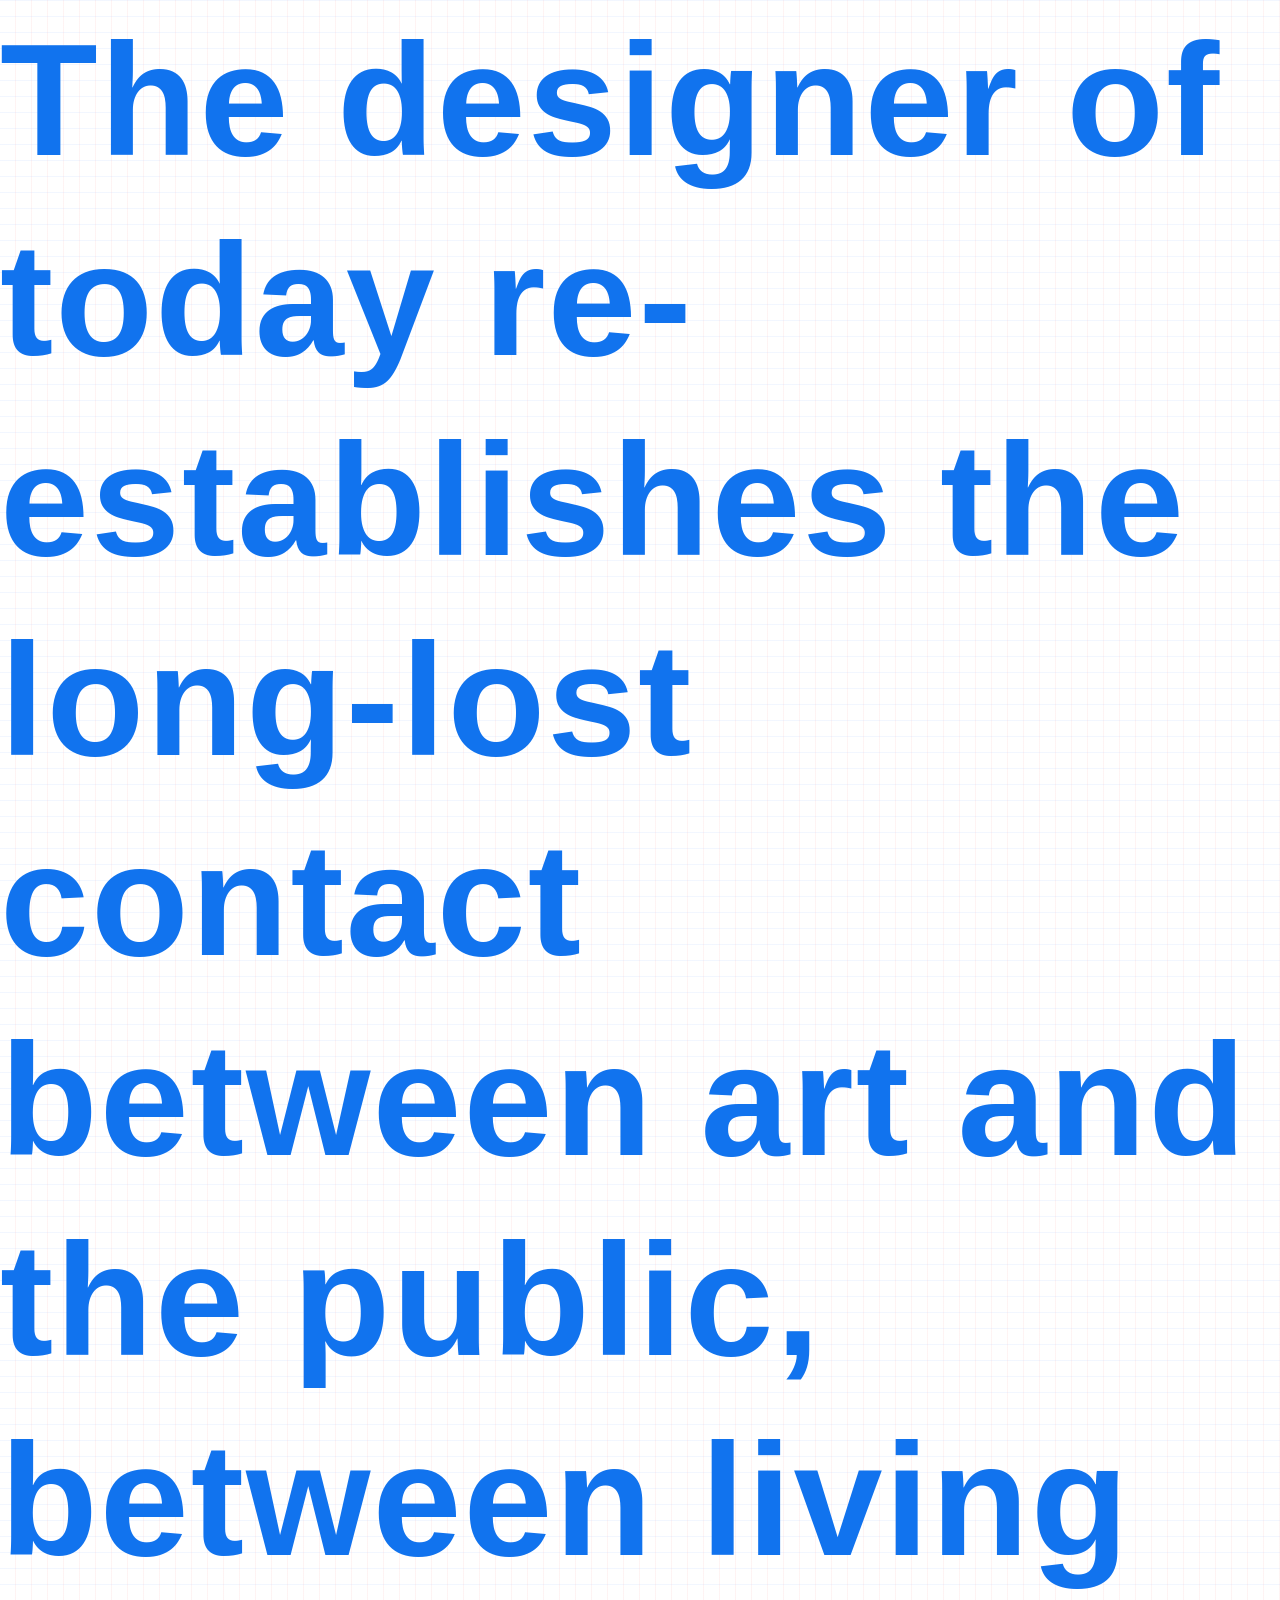
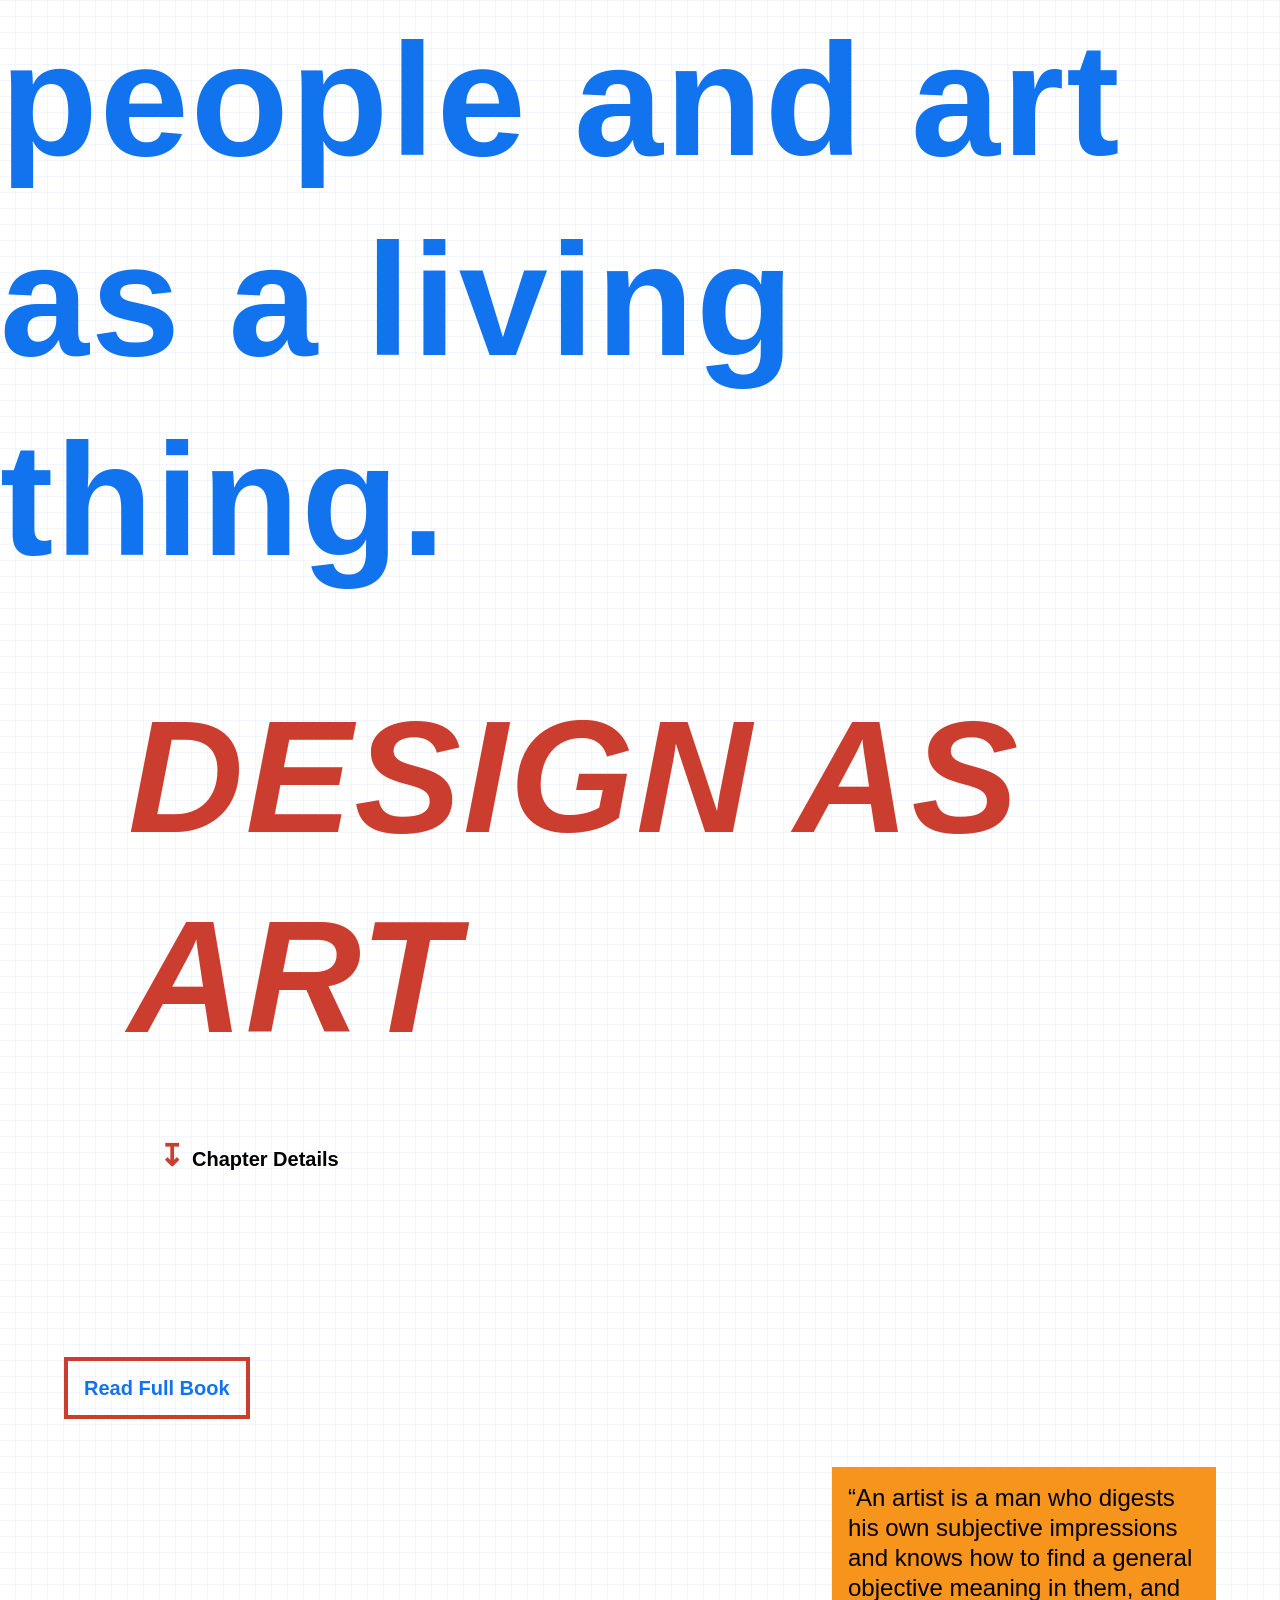
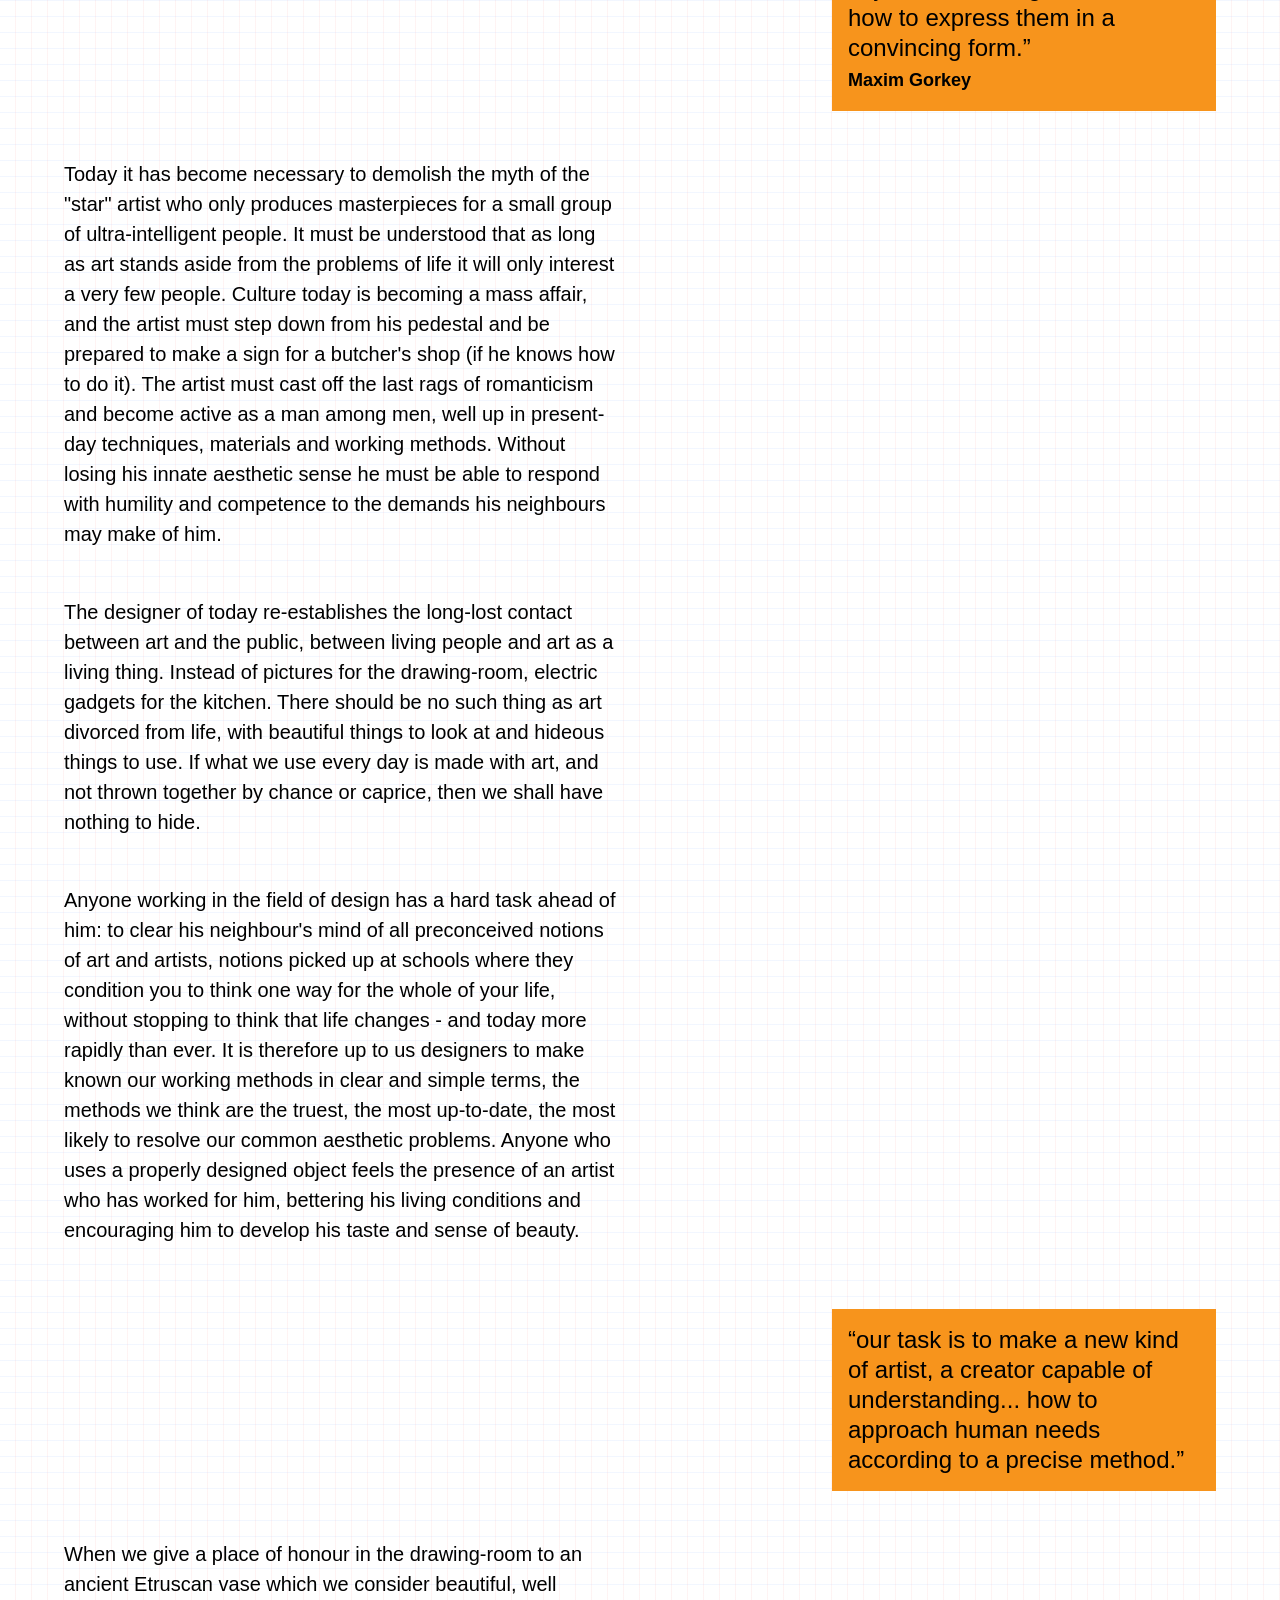
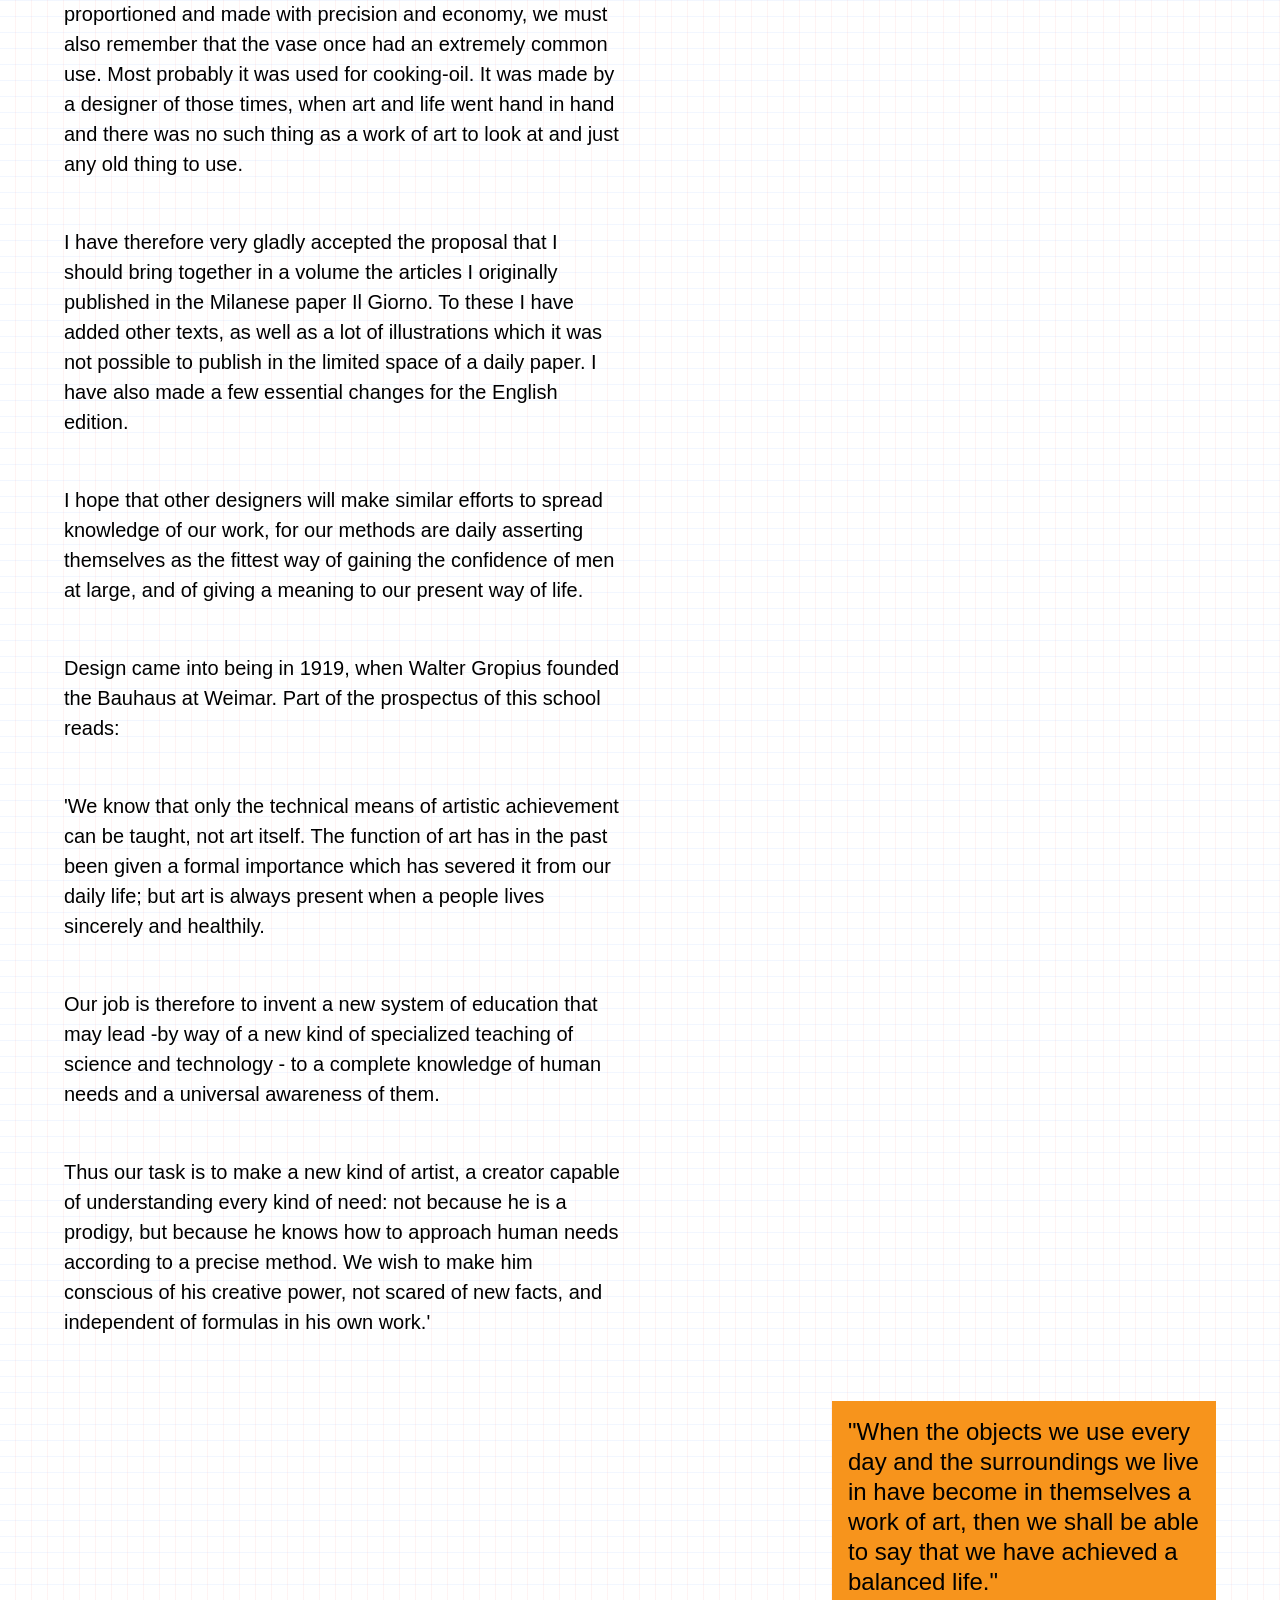
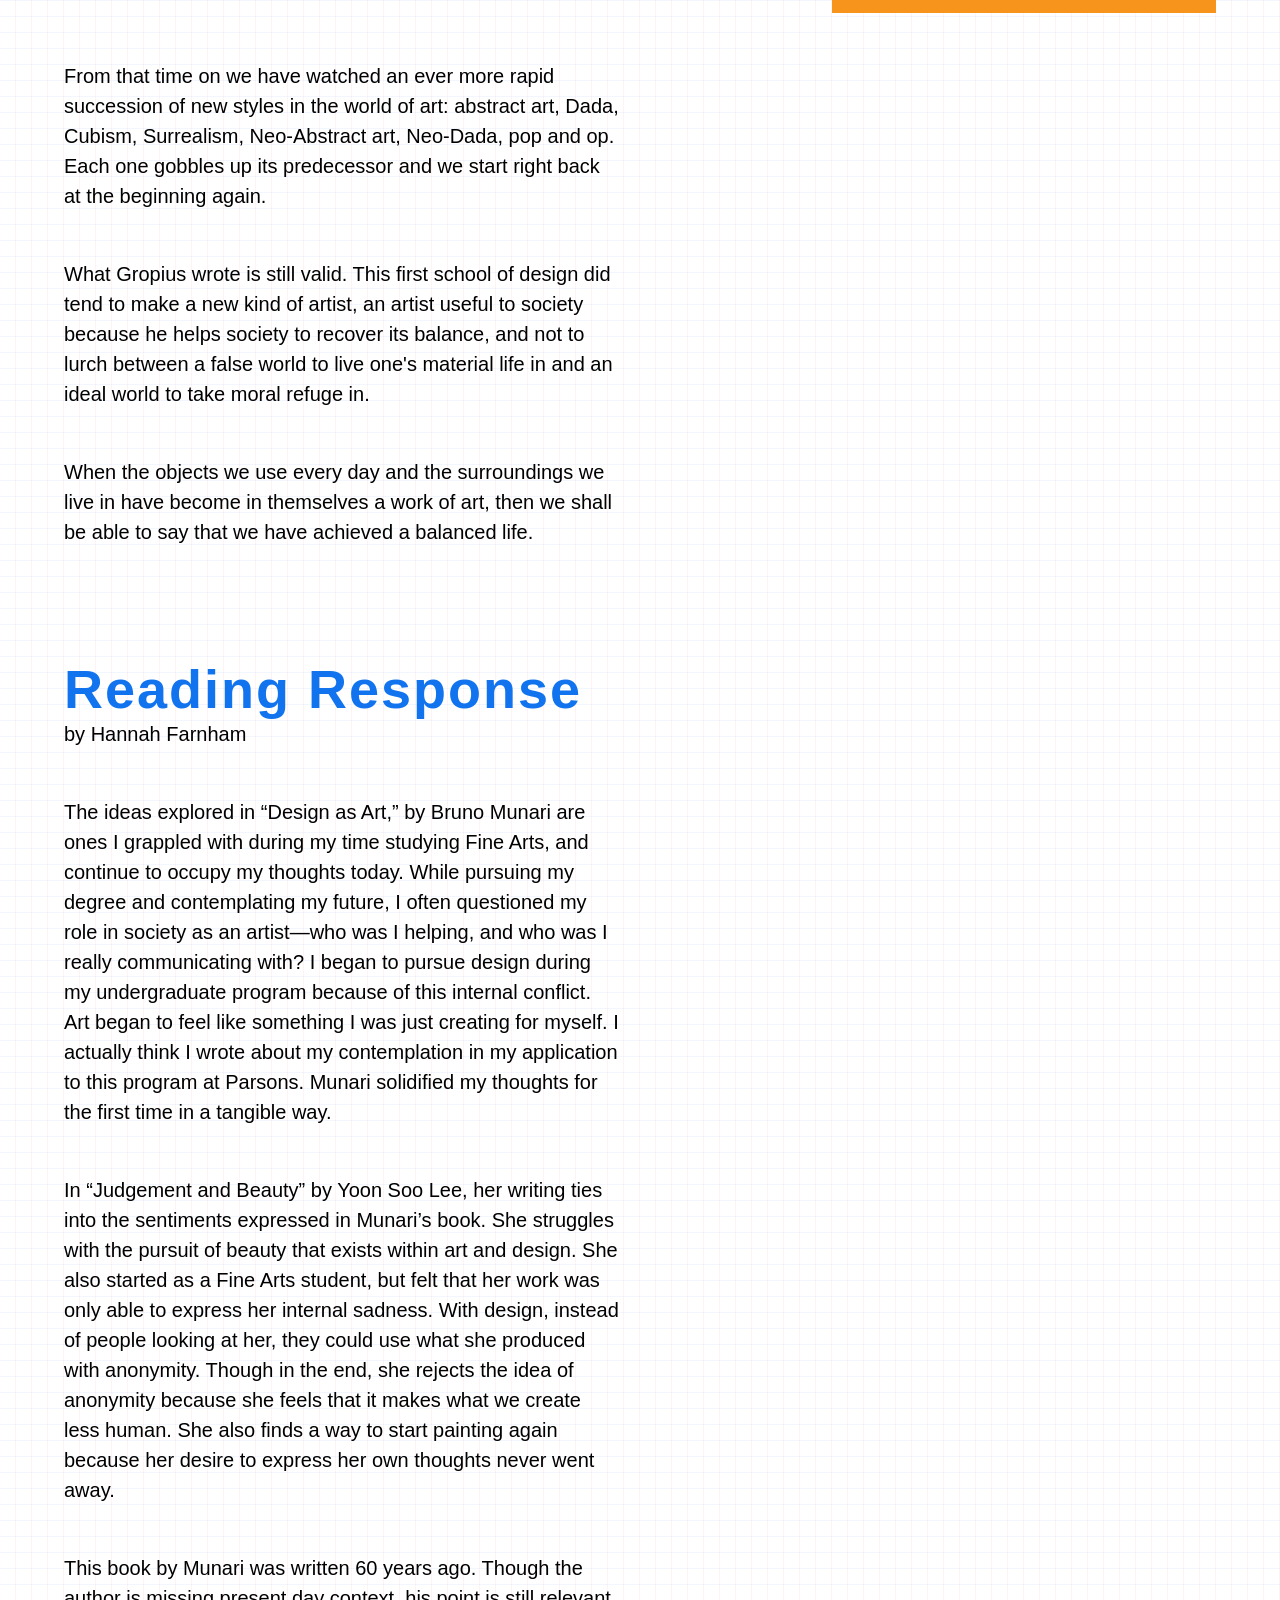
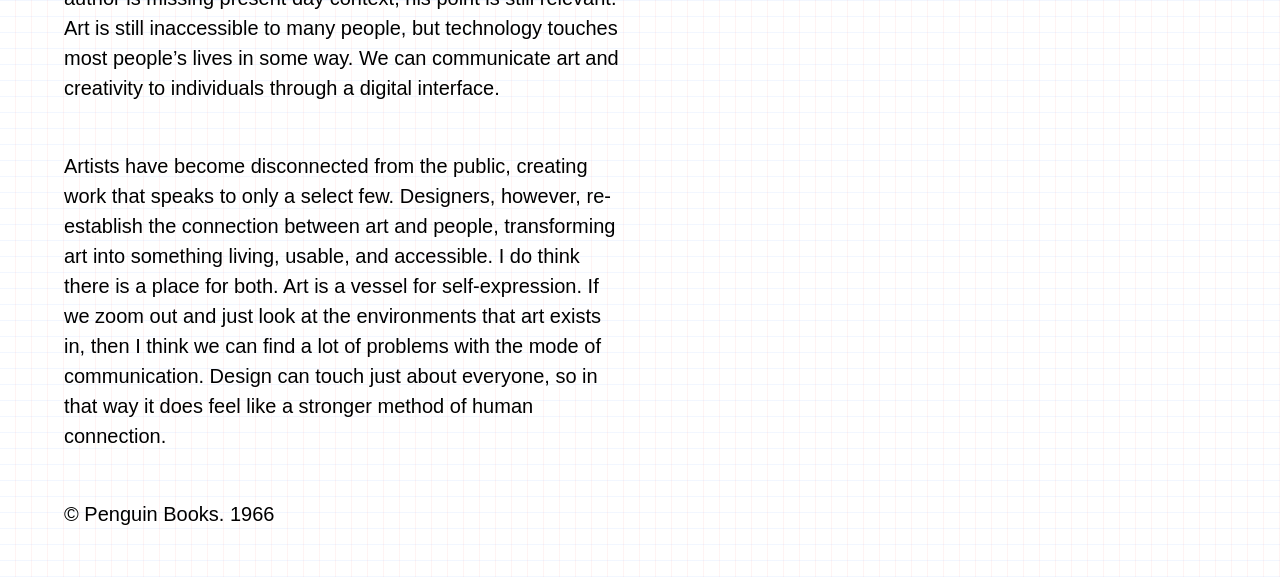
<file: index2.html>
<!doctype html>
<html>
	<head>
		<title>Manuscript!</title>
		<link href="reset.css" rel="stylesheet">
		<link rel="preconnect" href="https://fonts.googleapis.com">
		<link rel="preconnect" href="https://fonts.gstatic.com" crossorigin>
		<link href="https://fonts.googleapis.com/css2?family=Alegreya:ital,wght@0,400..900;1,400..900&family=Rubik:ital,wght@0,300..900;1,300..900&display=swap" rel="stylesheet">
		<link rel="preconnect" href="https://fonts.googleapis.com">
		<link rel="preconnect" href="https://fonts.gstatic.com" crossorigin>
		<link href="https://fonts.googleapis.com/css2?family=Open+Sans:ital,wght@0,300..800;1,300..800&display=swap" rel="stylesheet">
		<link href="style.css" rel="stylesheet">
	</head>
	<article>
		<header>
			<h1 id="introduction">The designer of today re-establishes the long-lost contact between art and the public, between living people and art as a living thing.</h1>
			<hr/>
			<h1>Design as Art</h1>
				<details>
					<summary id="list-title">Chapter Details</summary>
					<ul>
						<li>Chapter 1</li>
						<li>By Bruno Munari</li>
						<li>Translated by Patrick Creagh</li>
						<li>Published by Penguin Books</li>
						<li>1966</li>
					</ul>
			</details>
				<div> <a href="http://imagineallthepeople.info/Munari-1966-Design-as-art.pdf">Read Full Book</a></div>
				 <!--Might restructure the header, but this will work for now-->
		</header>
		<main>
				<blockquote>“An artist is a man who digests his own subjective impressions and knows how to find a general objective meaning in them, and how to express them in a convincing form.”<br><cite>Maxim Gorkey</cite></blockquote> 

				 <p>Today it has become necessary to demolish the myth of the "star" artist who only produces masterpieces for a small group of ultra-intelligent people. It must be understood that as long as art stands aside from the problems of life it will only interest a very few people. Culture today is becoming a mass affair, and the artist must step down from his pedestal and be prepared to make a sign for a butcher's shop (if he knows how to do it). The artist must cast off the last rags of romanticism and become active as a man among men, well up in present-day techniques, materials and working methods. Without losing his innate aesthetic sense he must be able to respond with humility and competence to the demands his neighbours may make of him.</p>
	
				 <p>The designer of today re-establishes the long-lost contact between art and the public, between living people and art as a living thing. Instead of pictures for the drawing-room, electric gadgets for the kitchen. There should be no such thing as art divorced from life, with beautiful things to look at and hideous things to use. If what we use every day is made with art, and not thrown together by chance or caprice, then we shall have nothing to hide.</p>
	
				 <p>Anyone working in the field of design has a hard task ahead of him: to clear his neighbour's mind of all preconceived notions of art and artists, notions picked up at schools where they condition you to think one way for the whole of your life, without stopping to think that life changes - and today more rapidly than ever. It is therefore up to us designers to make known our working methods in clear and simple terms, the methods we think are the truest, the most up-to-date, the most likely to resolve our common aesthetic problems. Anyone who uses a properly designed object feels the presence of an artist who has worked for him, bettering his living conditions and encouraging him to develop his taste and sense of beauty.</p>

				 <hr/>

				 <blockquote>“our task is to make a new kind of artist, a creator capable of understanding... how to approach human needs according to a precise method.”</blockquote>

				<p>When we give a place of honour in the drawing-room to an ancient Etruscan vase which we consider beautiful, well proportioned and made with precision and economy, we must also remember that the vase once had an extremely common use. Most probably it was used for cooking-oil. It was made by a designer of those times, when art and life went hand in hand and there was no such thing as a work of art to look at and just any old thing to use.</p>

				<p>I have therefore very gladly accepted the proposal that I should bring together in a volume the articles I originally published in the Milanese paper Il Giorno. To these I have added other texts, as well as a lot of illustrations which it was not possible to publish in the limited space of a daily paper. I have also made a few essential changes for the English edition.</p>

				<p>I hope that other designers will make similar efforts to spread knowledge of our work, for our methods are daily asserting themselves as the fittest way of gaining the confidence of men at large, and of giving a meaning to our present way of life.</p>

				<p>Design came into being in 1919, when Walter Gropius founded the Bauhaus at Weimar. Part of the prospectus of this school reads:</p>

				<p id="quote">'We know that only the technical means of artistic achievement can be taught, not art itself. The function of art has in the past been given a formal importance which has severed it from our daily life; but art is always present when a people lives sincerely and healthily.</p>

				<p id="quote">Our job is therefore to invent a new system of education that may lead -by way of a new kind of specialized teaching of science and technology - to a complete knowledge of human needs and a universal awareness of them.</p>

				<p id="quote">Thus our task is to make a new kind of artist, a creator capable of understanding every kind of need: not because he is a prodigy, but because he knows how to approach human needs according to a precise method. We wish to make him conscious of his creative power, not scared of new facts, and independent of formulas in his own work.'</p>

				<hr/>

				<blockquote>"When the objects we use every day and the surroundings we live in have become in themselves a work of art, then we shall be able to say that we have achieved a balanced life."</blockquote>

				<p>From that time on we have watched an ever more rapid succession of new styles in the world of art: abstract art, Dada, Cubism, Surrealism, Neo-Abstract art, Neo-Dada, pop and op. Each one gobbles up its predecessor and we start right back at the beginning again.</p>

				<p>What Gropius wrote is still valid. This first school of design did tend to make a new kind of artist, an artist useful to society because he helps society to recover its balance, and not to lurch between a false world to live one's material life in and an ideal world to take moral refuge in.</p>

				<p>When the objects we use every day and the surroundings we live in have become in themselves a work of art, then we shall be able to say that we have achieved a balanced life.</p>
		</main>
		<section>
			<h2>Reading Response</h2>
				<p>by Hannah Farnham</p>

				<p>The ideas explored in “Design as Art,” by Bruno Munari are ones I grappled with during my time studying Fine Arts, and continue to occupy my thoughts today. While pursuing my degree and contemplating my future, I often questioned my role in society as an artist—who was I helping, and who was I really communicating with? I began to pursue design during my undergraduate program because of this internal conflict. Art began to feel like something I was just creating for myself. I actually think I wrote about my contemplation in my application to this program at Parsons. Munari solidified my thoughts for the first time in a tangible way.</p>

				<p>In “Judgement and Beauty” by Yoon Soo Lee, her writing ties into the sentiments expressed in Munari’s book. She struggles with the pursuit of beauty that exists within art and design. She also started as a Fine Arts student, but felt that her work was only able to express her internal sadness. With design, instead of people looking at her, they could use what she produced with anonymity. Though in the end, she rejects the idea of anonymity because she feels that it makes what we create less human. She also finds a way to start painting again because her desire to express her own thoughts never went away.</p>

				<p>This book by Munari was written 60 years ago. Though the author is missing present day context, his point is still relevant. Art is still inaccessible to many people, but technology touches most people’s lives in some way. We can communicate art and creativity to individuals through a digital interface.</p>

				 <p>Artists have become disconnected from the public, creating work that speaks to only a select few. Designers, however, re-establish the connection between art and people, transforming art into something living, usable, and accessible. I do think there is a place for both. Art is a vessel for self-expression. If we zoom out and just look at the environments that art exists in, then I think we can find a lot of problems with the mode of communication. Design can touch just about everyone, so in that way it does feel like a stronger method of human connection.</p>
		</section>
	</article>
	<footer>
				<p>© Penguin Books. 1966</p>
	</footer>
	</body>
</html>
</file>
<file: style.css>
body{
	font-family: "Inter", sans-serif;
	font-family: "neue-haas-grotesk-text", sans-serif;
	background-color: #fcfbf7;
	color: #000000;
	font-size: 18px;
	line-height: 24px;
	background:
	linear-gradient(-90deg, rgba(238, 25, 25, 0.05) 1px, transparent 1px),
	linear-gradient(rgba(0, 89, 255, 0.05) 1px, transparent 1px);
	background-size: 16px 16px,16px 16px;
}

h1{
	font-family: "Inter", sans-serif;
	font-family: "neue-haas-grotesk-display", sans-serif;
	line-height: 100px;
	font-size: 100px;
	font-weight: bold;
	color: #1173EE;
	letter-spacing: 2px;
	font-weight: 700;
	position: relative; 
  	animation: sway1 5s infinite; 
}

@keyframes sway1 {
	0% {
	  transform: translateX(0);
	}
	50% {
	  transform: translateX(20px); 
	}
	100% {
	  transform: translateX(0); 
	}
  }

h1:nth-child(2) {
	color: #F7941C;
	font-style: oblique;
	position: relative; 
	animation: sway2 6s infinite; 
}

@keyframes sway2 {
	0% {
	  transform: translateX(0);
	}
	50% {
	  transform: translateX(70px); 
	}
	100% {
	  transform: translateX(0); 
	}
  }

h1:nth-child(3) {
	color: #CB3E2F;
	text-transform: uppercase;
	margin-left: 10%;
	margin-bottom: 5%;
	position: relative; 
	animation: sway3 7s infinite; 
}

@keyframes sway3 {
	0% {
	  transform: translateX(0);
	}
	50% {
	  transform: translateX(100px); 
	}
	100% {
	  transform: translateX(0); 
	}
  }

h2{
	font-family: "Inter", sans-serif;
	font-family: "neue-haas-grotesk-display", sans-serif;
	font-size: 54px;
	font-weight: bold;
	line-height: 60px;
	margin-left: 5%;
	letter-spacing: 2px;
	padding-top: 5%;
	color: #1173EE;
}

h2:nth-child(2) {
	margin-top: -8%;
}

h2:nth-child(3) {
	margin-left: 20%;
	margin-bottom: 5%;
	color: #F7941C;
	font-style: oblique;
}

h3{
	font-family: "Inter", sans-serif;
	font-family: "neue-haas-grotesk-display", sans-serif;
	font-size: 32px;
	font-weight: bold;
	line-height: 34px;
	margin-left: 5%;
	padding-bottom: 48px;
	color: #CB3E2F;
}

h3:nth-child(2) {
	color: #CB3E2F;
	font-style: oblique;
	position: relative; 
	animation: sway1 6s infinite; 
}

#h3-art{
	color: #1173EE;
}

#h3-artist{
	color: #F7941C;
}

h3:nth-child(7) {
	color: #F7941C;
	font-style: oblique;
	position: relative; 
	animation: sway1 6s infinite; 
}

h3:nth-child(9) {
	color: #1173EE;
	font-style: oblique;
	position: relative; 
	animation: sway1 10s infinite; 
}

p{
	max-width: 50ch;
	margin-left: 5%;
	margin-right: 5%;
	margin-bottom: 48px;
}

details{
	margin-left: 15%;
	margin-bottom: 32px;
	margin-top: 32px;
	height: 200px;
}

summary {
	list-style-type: '↧ ';
	font-weight: 700;
}

details[open] > summary {
	list-style-type: '↥ ';
	color: #000000;
	font-weight: 700;
  }

summary::marker{
	color:#CB3E2F;
	font-size: 30px;
}

ul{
	padding: 2rem;
	list-style-type: square;
}

#list-title {
	font-style: bold;
}

#list-title:hover{
	color: #1173EE;
}

blockquote{
	font-family: "Inter", sans-serif;
	font-family: "neue-haas-grotesk-text", sans-serif;
	font-size: 24px;
	line-height: 30px;
	margin: 5%;
	margin-bottom: 48px;
	max-width: 40ch;
	padding: 16px;
	background-color: #F7941C;
	color: #000000;
}

.sticky-element-one {
	background-color: #F7941C;
}

.sticky-element-two {
	background-color: #CB3E2F;
}

.sticky-element-three {
	background-color: #1173EE;
}

.sticky-element-five {
	background-color: #CB3E2F;
}

.quote {
	font-style: italic;
}

cite{
	font-size: 18px;
	font-weight: bold;
}

.bio{
	font-size: 12px;
	font-weight: 200;
	float: right;
	opacity: 50%;
	line-height: 40px;
}

.emphasized{
	font-weight: 700;
}

.button{
	margin-top: 16px;
	line-height: 80px;
}

a {
	color: #1173EE;
	font-size: 20px;
	font-weight: 700;
	border: 4px solid #CB3E2F;
	padding: 16px;
	margin: 5%;
}

a:hover{
	color: #CB3E2F;
	border: 4px solid #1173EE;
}

#subtitle{
	text-indent: 0%;
}

@media (min-width: 1080px) {

	h1{
		font-family: "Inter", sans-serif;
		font-family: "neue-haas-grotesk-display", sans-serif;
		line-height: 200px;
		font-size: 160px;
		font-weight: bold;
		color: #1173EE;
		letter-spacing: 2px;
		font-weight: 700;
		position: relative; 
		  animation: sway1 5s infinite; 
	}
	
	@keyframes sway1 {
		0% {
		  transform: translateX(0);
		}
		50% {
		  transform: translateX(100px); 
		}
		100% {
		  transform: translateX(0); 
		}
	  }
	
	h1:nth-child(2) {
		color: #F7941C;
		font-style: uppercase;
		margin-top: -6%;
		margin-left: 50%;
		position: relative; 
		animation: sway2 6s infinite; 
	}
	
	@keyframes sway2 {
		0% {
		  transform: translateX(0);
		}
		50% {
		  transform: translateX(200px); 
		}
		100% {
		  transform: translateX(0); 
		}
	  }
	
	h1:nth-child(3) {
		color: #CB3E2F;
		font-style: oblique;
		margin-top: 6%;
		margin-left: 10%;
		margin-bottom: 5%;
		position: relative; 
		animation: sway3 7s infinite; 
	}
	
	@keyframes sway3 {
		0% {
		  transform: translateX(0);
		}
		50% {
		  transform: translateX(300px); 
		}
		100% {
		  transform: translateX(0); 
		}
	  }
	
	body{
		font-size: 20px;
		line-height: 30px;
	}
	
	blockquote{
		margin-left: 65%;
		margin-right: 5%;
		max-width: 60%;
	}
	
	.sticky-element-one {
		position: sticky;
		top: 32px;
		z-index: 1000;
	}
	
	.sticky-element-two {
		position: sticky;
		top: 48px;
		z-index: 1000;
	}
	
	.sticky-element-three {
		position: sticky;
		top: 64px;
		z-index: 1000;
	}
	
	.sticky-element-four {
		position: sticky;
		top: 80px;
		z-index: 1000;
	}
	
	.sticky-element-five {
		position: sticky;
		top: 96px;
		z-index: 1000;
	}

  }
</file>
